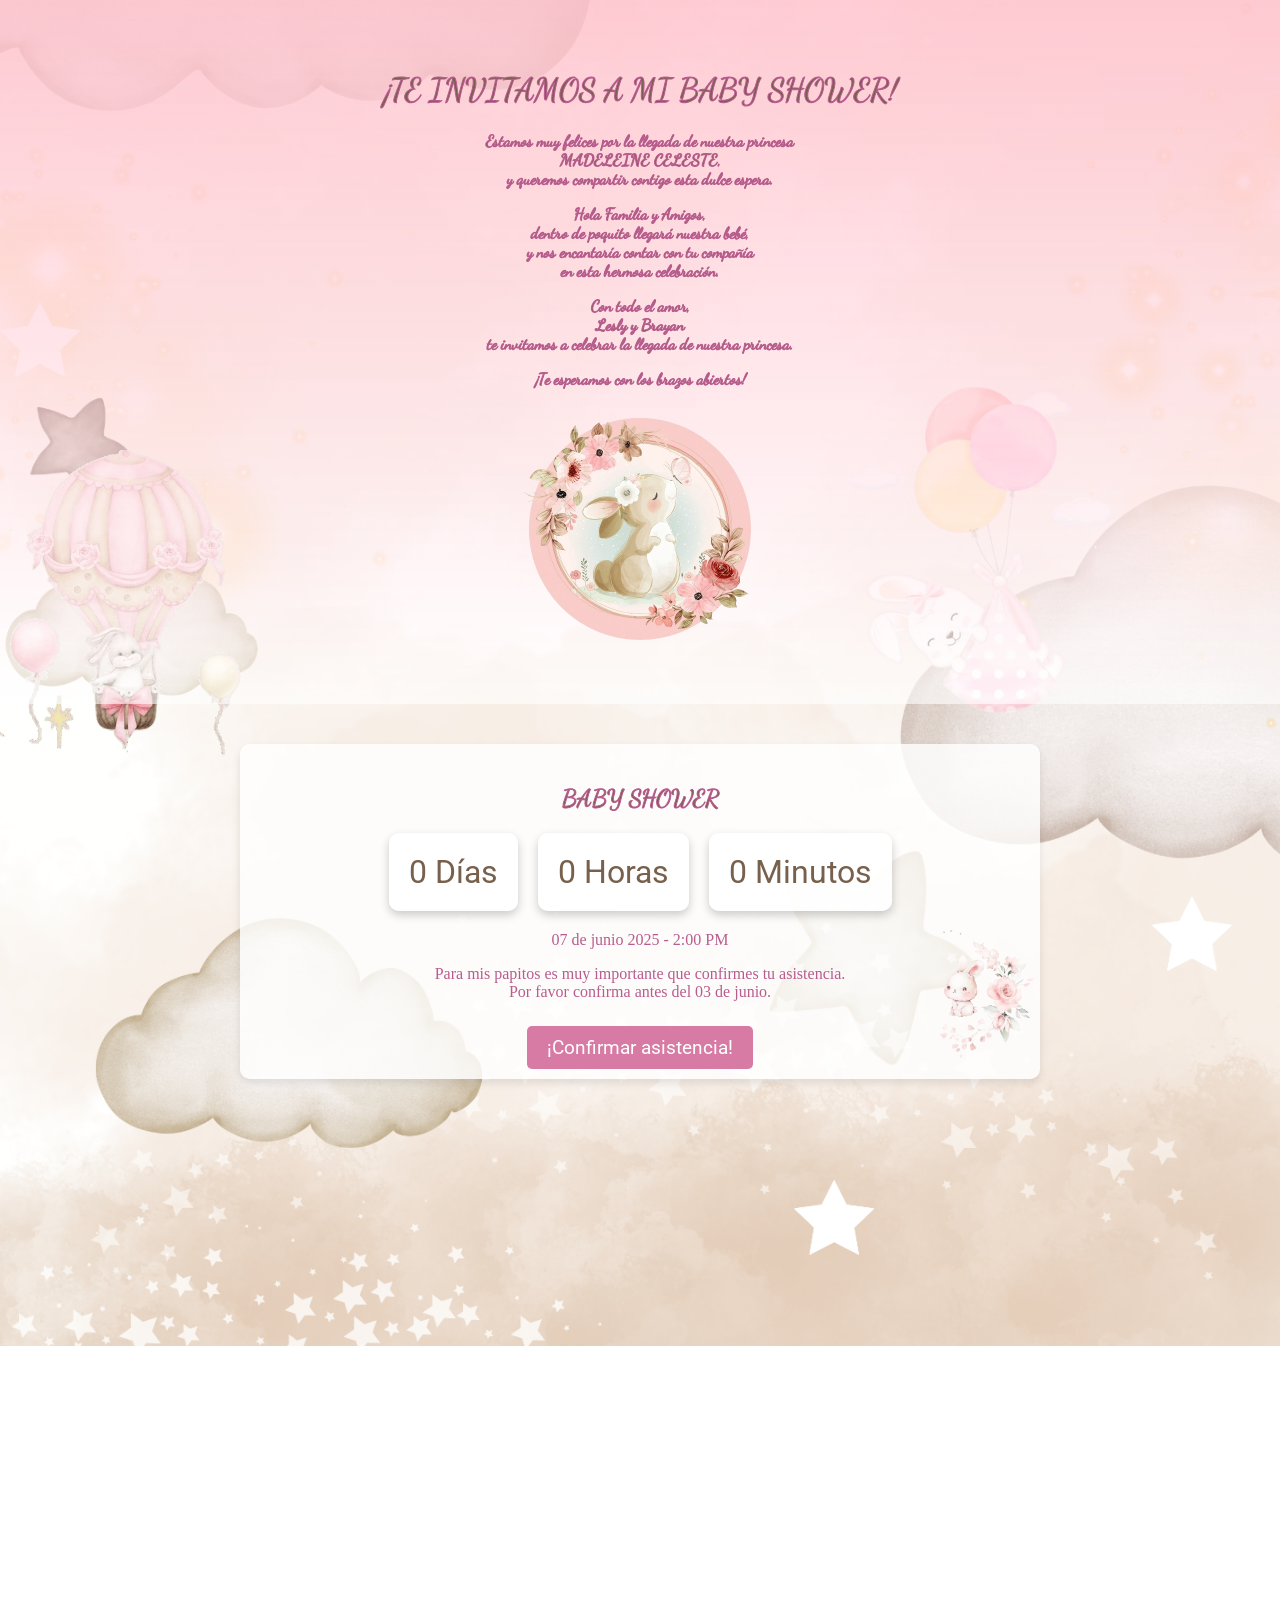
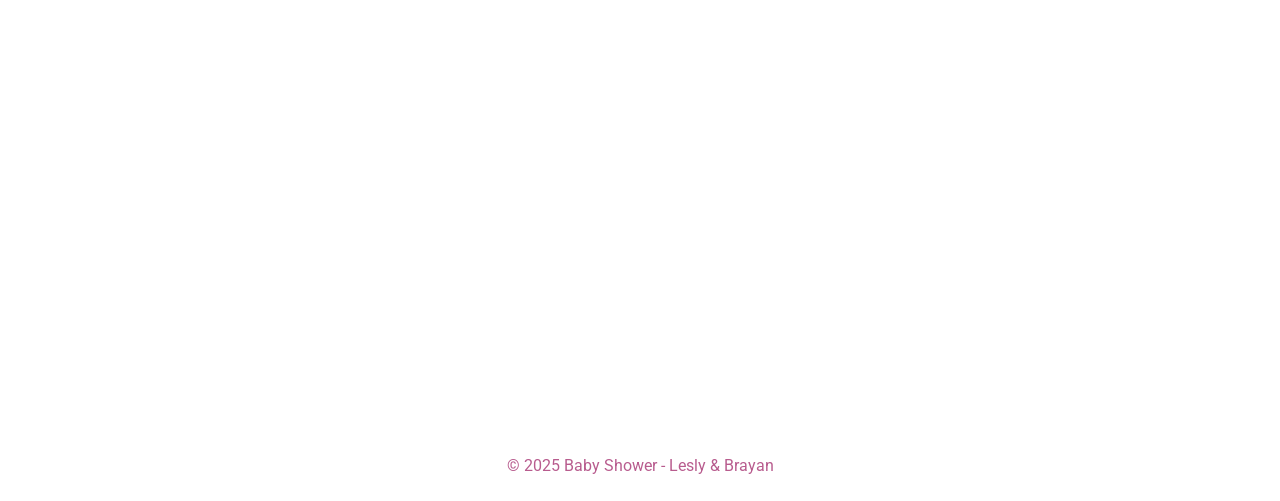
<file: index.html>
<!DOCTYPE html>
<html lang="es">

<head>
  <meta charset="UTF-8">
  <meta name="viewport" content="width=device-width, initial-scale=1.0">
  <title>Invitación Baby Shower - Lesly y Brayan</title>
  <link rel="stylesheet" href="styles.css">
  <link href="https://fonts.googleapis.com/css2?family=Pacifico&family=Roboto:wght@300;400;700&display=swap"
    rel="stylesheet">
  <link href="https://fonts.googleapis.com/css2?family=Dancing+Script&display=swap" rel="stylesheet">
  <link href="https://fonts.googleapis.com/css2?family=Lobster&display=swap" rel="stylesheet">
  <link rel="stylesheet" href="https://unpkg.com/aos@2.3.1/dist/aos.css">
</head>

<body>
  <div class="moving-image">
    <img src="img/globoconejo1.png" alt="Imagen en Movimiento" class="responsive-image" width="250" height="auto">
  </div>

  <header class="hero">
   <h1 data-aos="fade-down" class="dress-code-text">¡TE INVITAMOS A MI BABY SHOWER!</h1>
<div class="dress-code-text">
  <p>Estamos muy felices por la llegada de nuestra princesa<br><strong>MADELEINE CELESTE</strong>,<br>
    y queremos compartir contigo esta dulce espera.</p>

  <p>Hola Familia y Amigos,<br>
    dentro de poquito llegará nuestra bebé,<br>
    y nos encantaría contar con tu compañía<br>
    en esta hermosa celebración.</p>

  <p>Con todo el amor,<br>
    <strong>Lesly y Brayan</strong><br>
    te invitamos a celebrar la llegada de nuestra princesa.</p>

  <p>¡Te esperamos con los brazos abiertos!</p>
</div>
    </div>
    <img src="img/conejo-removebg-preview.png" class="responsive-image" width="250" height="auto">
    </div>
  </header>

  <main>
    <section class="reveal" data-aos="fade-up">
      <h2 class="dress-code-text">BABY SHOWER</h2>

      <div id="countdown" class="countdown">
        <div>
          <span id="days">0</span>
          <label>Días</label>
        </div>
        <div>
          <span id="hours">0</span>
          <label>Horas</label>
        </div>
        <div>
          <span id="minutes">0</span>
          <label>Minutos</label>
        </div>
      </div>

      <p class="text_hora">07 de junio 2025 - 2:00 PM</p>
      <p class="text_letras">
        Para mis papitos es muy importante que confirmes tu asistencia.<br>
        Por favor confirma antes del 03 de junio.
      </p>
      <br>
      <a href="https://docs.google.com/forms/d/e/1FAIpQLScLXfDzW3tYtHhkFfE2MyT9UErob5rltMBdW9c-LT24Si6DFA/viewform?usp=dialog"
        target="_blank" class="btn">¡Confirmar asistencia!</a>

      <img src="img/osodiv.png" class="corner-image right">
    </section>

    <section class="location-section" data-aos="fade-right">
      <img src="img/mapa.png" alt="Ícono de ubicación" style="width: 24px; height: 24px;">
      <h3 class="dress-code-text_ubi">UBICACIÓN</h3>
   <p class="text_hora">Casa de Yeraldine, Tarragona <br> por el CIC de Tarragona</p>
     
      <br>
      <img src="img/conejoizquidodiv.png" class="corner-image left">
    </section>

    <section class="padres" data-aos="fade-left">
      <h3 class="dress-code-text">¡NOS ILUSIONA VERTE ALLÍ!</h3>
      <div class="image-container">
        <img src="img/pareja4.jpg" alt="Ecografía" class="parent-image">
      </div>
    </section>
  </main>

  <div class="floating bear-image">
    <img src="img/conejoflotante.png" alt="Oso Flotante" class="responsive-image" style="width: 400px;">
  </div>

  <script src="https://unpkg.com/aos@2.3.1/dist/aos.js"></script>
  <script>
    window.addEventListener('scroll', function () {
      const movingImage = document.querySelector('.moving-image');
      const scrollPosition = window.scrollY;
      movingImage.style.transform = `translate(${scrollPosition * 0.3}px, -${scrollPosition * 0.3}px)`;
    });

    AOS.init();

    const eventDate = new Date(2025, 5, 7, 14, 0); // 7 de junio (mes 5), 2:00 PM (14:00 en formato 24h)
    function updateCountdown() {
      const now = new Date().getTime();
      const distance = eventDate - now;

      if (distance > 0) {
        document.getElementById('days').textContent = Math.floor(distance / (1000 * 60 * 60 * 24));
        document.getElementById('hours').textContent = Math.floor((distance % (1000 * 60 * 60 * 24)) / (1000 * 60 * 60));
        document.getElementById('minutes').textContent = Math.floor((distance % (1000 * 60 * 60)) / (1000 * 60));
      }
    }

    setInterval(updateCountdown, 1000);
    updateCountdown();
  </script>

  <footer>
    <p>&copy; 2025 Baby Shower - Lesly & Brayan</p>
  </footer>
</body>

</html>
</file>
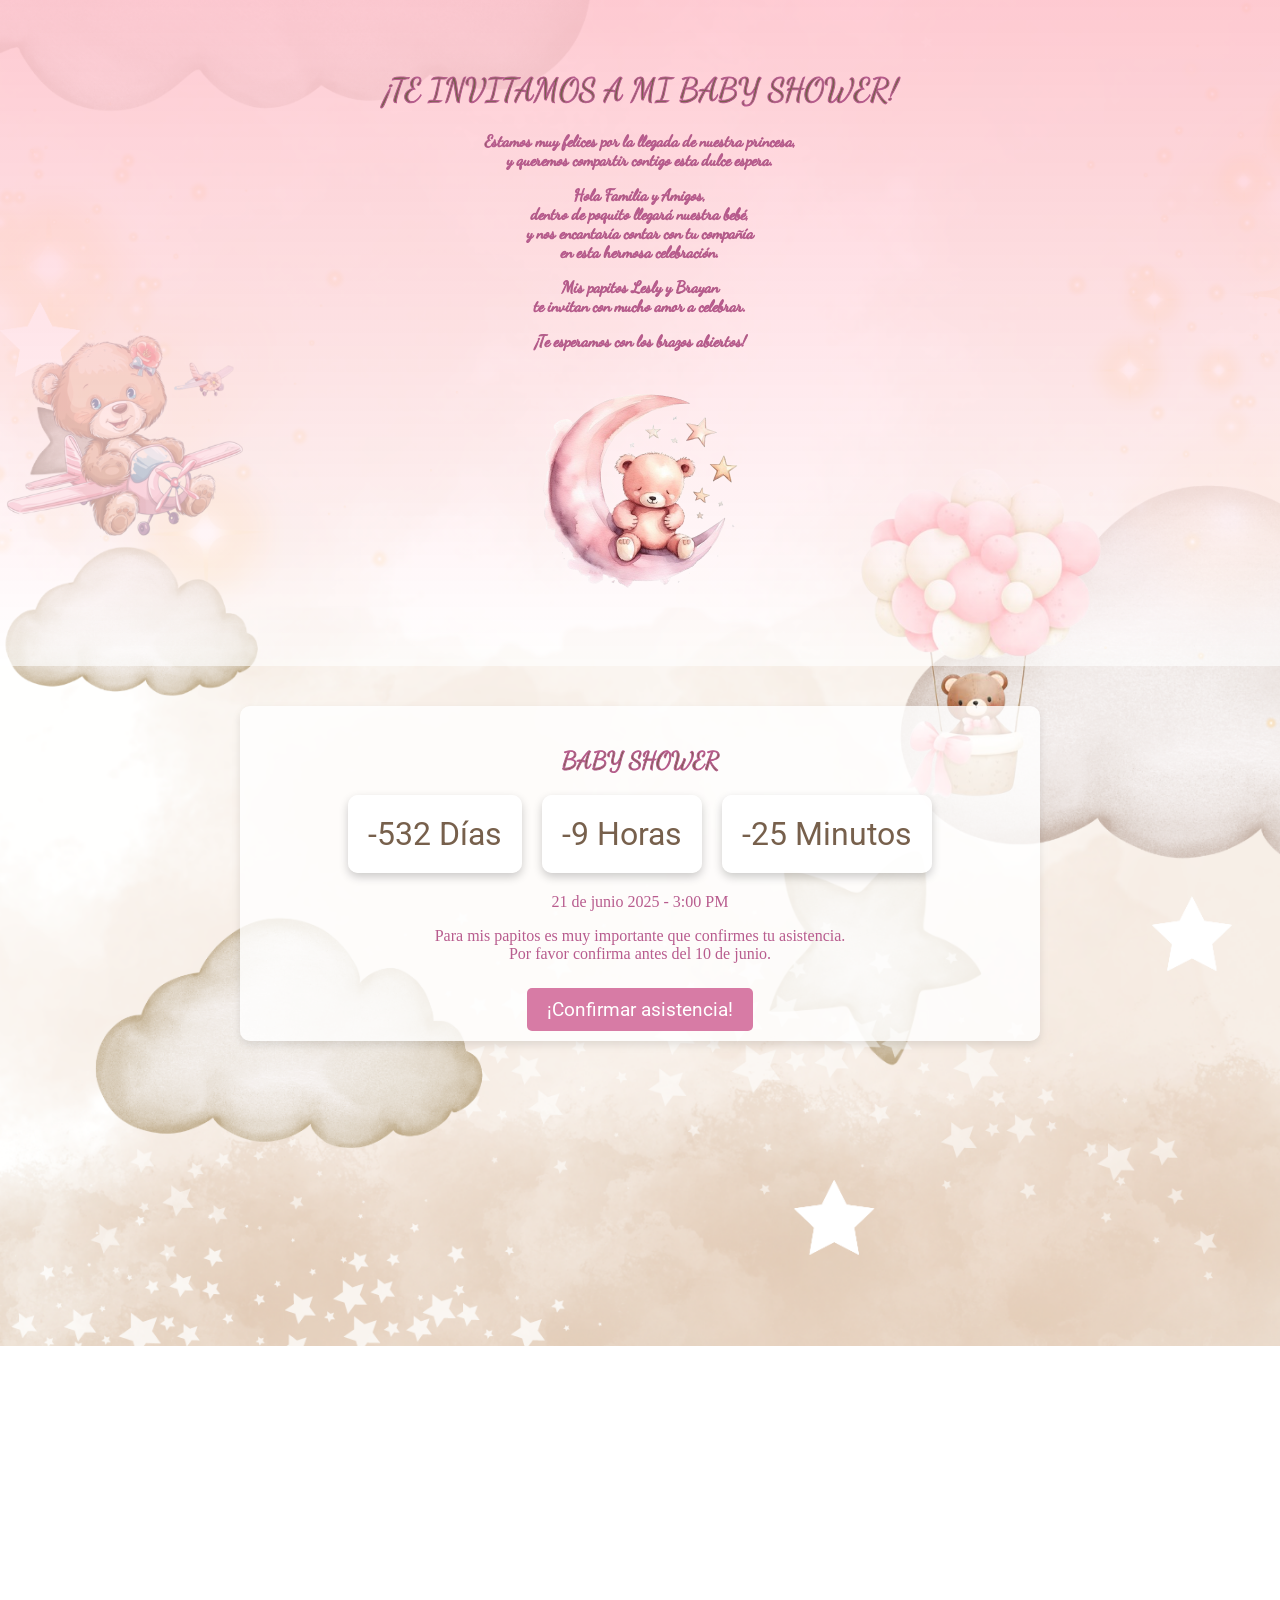
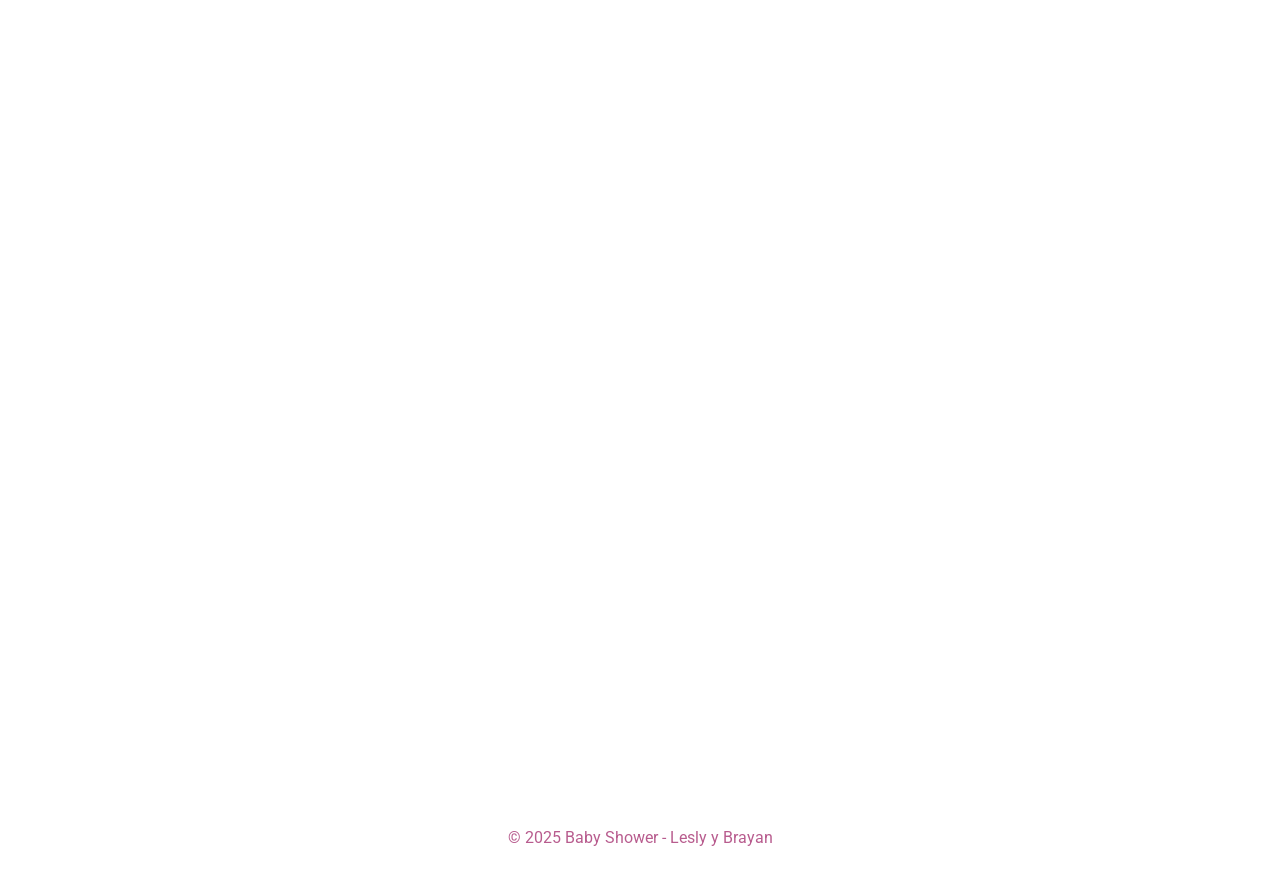
<file: indexBS.html>
<!DOCTYPE html>
<html lang="es">

<head>
    <meta charset="UTF-8">
    <meta name="viewport" content="width=device-width, initial-scale=1.0">
    <title>Invitación Baby Shower - Lesly y Brayan</title>
    <link href="https://fonts.googleapis.com/css2?family=Pacifico&family=Roboto:wght@300;400;700&display=swap"
        rel="stylesheet">
    <link href="https://fonts.googleapis.com/css2?family=Dancing+Script&display=swap" rel="stylesheet">
    <link href="https://fonts.googleapis.com/css2?family=Lobster&display=swap" rel="stylesheet">
    <link rel="stylesheet" href="https://unpkg.com/aos@2.3.1/dist/aos.css">
</head>

<body>
    <div class="moving-image">
        <img src="img/avion.png" alt="Imagen en Movimiento" class="responsive-image" width="250" height="auto">
    </div>

    <header class="hero">
        <h1 data-aos="fade-down" class="dress-code-text">¡TE INVITAMOS A MI BABY SHOWER!</h1>
        <div class="dress-code-text">
            <p>Estamos muy felices por la llegada de nuestra princesa,<br>
                y queremos compartir contigo esta dulce espera.</p>

            <p>Hola Familia y Amigos,<br>
                dentro de poquito llegará nuestra bebé,<br>
                y nos encantaría contar con tu compañía<br>
                en esta hermosa celebración.</p>

            <p>Mis papitos Lesly y Brayan<br>
                te invitan con mucho amor a celebrar.</p>

            <p>¡Te esperamos con los brazos abiertos!</p>
            <img src="img/image-removebg-preview.png" class="responsive-image" width="250" height="auto">
        </div>
    </header>

    <main>
        <section class="reveal" data-aos="fade-up">
            <h2 class="dress-code-text">BABY SHOWER</h2>
            <div id="countdown" class="countdown">
                <div>
                    <span id="days">00</span>
                    <label>Días</label>
                </div>
                <div>
                    <span id="hours">00</span>
                    <label>Horas</label>
                </div>
                <div>
                    <span id="minutes">00</span>
                    <label>Minutos</label>
                </div>
            </div>
            <p class="text_hora">21 de junio 2025 - 3:00 PM</p>
            <p class="text_letras">Para mis papitos es muy importante que confirmes tu asistencia.<br>
                Por favor confirma antes del 10 de junio.</p>
            <br>
            <a href="https://docs.google.com/forms/d/e/1FAIpQLScLXfDzW3tYtHhkFfE2MyT9UErob5rltMBdW9c-LT24Si6DFA/viewform?usp=dialog"
                target="_blank" class="btn">¡Confirmar asistencia!</a>
        </section>

        <section class="location-section" data-aos="fade-right">
            <img src="img/mapa.png" alt="Ícono de ubicación" style="width: 24px; height: 24px;">
            <h3 class="dress-code-text_ubi">UBICACIÓN</h3>
            <p class="text_hora">Tarragona - Finca Don Gaviria</p>
            <br>
            <a href="https://maps.app.goo.gl/RD68CLrM9HJYg8Vx9?g_st=iw" target="_blank" class="btn">¿Cómo llegar?</a>
        </section>

        <section class="padres" data-aos="fade-left">
            <h3 class="dress-code-text">¡NOS ILUSIONA VERTE ALLÍ!</h3>
            <div class="image-container">
                <img src="img/pareja1.png" alt="Ecografía" class="parent-image">
            </div>
        </section>

        <section class="ropa" data-aos="fade-up">
            <h3 class="dress-code-text">Dress Code</h3>
            <img src="img/ropita-bebe-768x499.png" alt="Dress Code" class="responsive-image" width="250" height="auto">
            <p class="dress-code-text">¡Luce una prenda rosada o blanca!</p>
          
        </section>
    </main>

    <div class="floating bear-image">
        
        <img src="img/osoglobo.png" alt="Oso Flotante" class="responsive-image" style="width: 400px;">

    </div>

    <script src="https://unpkg.com/aos@2.3.1/dist/aos.js"></script>
    <script>
        window.addEventListener('scroll', function () {
            const bearImage = document.querySelector('.bear-image');
            const movingImage = document.querySelector('.moving-image');
            const scrollPosition = window.scrollY;

            bearImage.style.transform = `translateY(${scrollPosition * 0.5}px)`;
            movingImage.style.transform = `translateY(-50%) translateX(${scrollPosition * 0.5}px)`;
        });

        AOS.init();

        const eventDate = new Date(2025, 5, 21, 15, 0);
        function updateCountdown() {
            const now = new Date().getTime();
            const distance = eventDate - now;

            document.getElementById('days').textContent = Math.floor(distance / (1000 * 60 * 60 * 24));
            document.getElementById('hours').textContent = Math.floor((distance % (1000 * 60 * 60 * 24)) / (1000 * 60 * 60));
            document.getElementById('minutes').textContent = Math.floor((distance % (1000 * 60 * 60)) / (1000 * 60));
        }

        setInterval(updateCountdown, 1000);
        updateCountdown();
    </script>

    <style>
        * {
            box-sizing: border-box;
        }

        html, body {
            overflow-x: hidden;
            width: 100%;
        }

        body {
            margin: 0;
            font-family: 'Roboto', sans-serif;
            background-image: url('img/fondo.png');
            background-attachment: fixed;
            background-position: center;
            background-repeat: no-repeat;
            background-size: cover;
            min-height: 100vh;
        }

        .hero {
            background: linear-gradient(to bottom, rgba(255, 192, 203, 0.8), rgba(255, 255, 255, 0.6));
            padding: 50px 20px;
            text-align: center;
        }

        .countdown {
            display: flex;
            justify-content: center;
            gap: 20px;
            font-size: 2em;
            margin: 20px 0;
        }

        .countdown div {
            background-color: rgba(255, 255, 255, 0.9);
            border-radius: 10px;
            padding: 20px;
            box-shadow: 0 4px 10px rgba(0, 0, 0, 0.2);
            text-align: center;
        }

        .countdown span, .countdown label {
            color: #77604C;
        }

        main {
            display: flex;
            flex-direction: column;
            align-items: center;
            padding: 20px;
        }

        .reveal,
        .location-section,
        .padres,
        .ropa {
            text-align: center;
            margin: 20px 0;
            max-width: 800px;
            width: 90%;
            background-color: rgba(255, 255, 255, 0.8);
            padding: 20px;
            border-radius: 10px;
            box-shadow: 0 4px 8px rgba(0, 0, 0, 0.1);
        }

        .parent-image {
            width: 100%;
            height: auto;
            max-width: 500px;
            border-radius: 10px;
            box-shadow: 0 2px 5px rgba(0, 0, 0, 0.2);
        }

        .btn {
            background-color: #D77BA5;
            color: white;
            border: none;
            padding: 10px 20px;
            border-radius: 5px;
            cursor: pointer;
            font-size: 1.2em;
            transition: background-color 0.3s;
            text-decoration: none;
        }

        .btn:hover {
            background-color: #B85C8E;
        }

        .floating.bear-image {
            position: fixed;
            bottom: 50px;
            right: 100px;
            z-index: -1;
        }

        .floating img {
            width: 250px;
        }

        .moving-image {
            position: fixed;
            top: 50%;
            transform: translateY(-50%);
            left: 0;
            z-index: -1;
        }

        .dress-code-text, .dress-code-text_ubi {
            color: #77604C;
            font-family: "Dancing Script", cursive;
            font-weight: 500;
            -webkit-text-stroke: 1px #B85C8E;
        }

        .text, .text_hora, .text_letras {
            color: #B85C8E;
            font-family: "Life Savers", cursive;
            font-size: 16px;
        }

        .responsive-image {
            max-width: 100%;
            height: auto;
            display: block;
            margin: 0 auto;
        }

        @media (max-width: 768px) {
            .floating.bear-image {
                right: 20px;
                bottom: 20px;
            }

            .floating img {
                width: 120px;
            }

            .moving-image {
                left: -30px;
            }

            .moving-image img {
                width: 100px;
            }

            .countdown {
                font-size: 1.5em;
            }

            .text {
                font-size: 1.6rem;
            }

            .dress-code-text {
                font-size: 2rem;
            }
        }

        @media (max-width: 480px) {
            .countdown {
                font-size: 1.2em;
            }

            .countdown div {
                min-width: 60px;
                padding: 10px;
            }

            .text {
                font-size: 1.4rem;
                padding: 0 10px;
            }

            .dress-code-text {
                font-size: 1.6rem;
                -webkit-text-stroke-width: 0.5px;
            }

            .btn {
                font-size: 1em;
                padding: 8px 15px;
            }
        }

        footer {
            color: #B85C8E;
            text-align: center;
            padding: 10px 0;
        }
    </style>

    <footer>
        <p>&copy; 2025 Baby Shower - Lesly y Brayan</p>
    </footer>
</body>

</html>
</file>
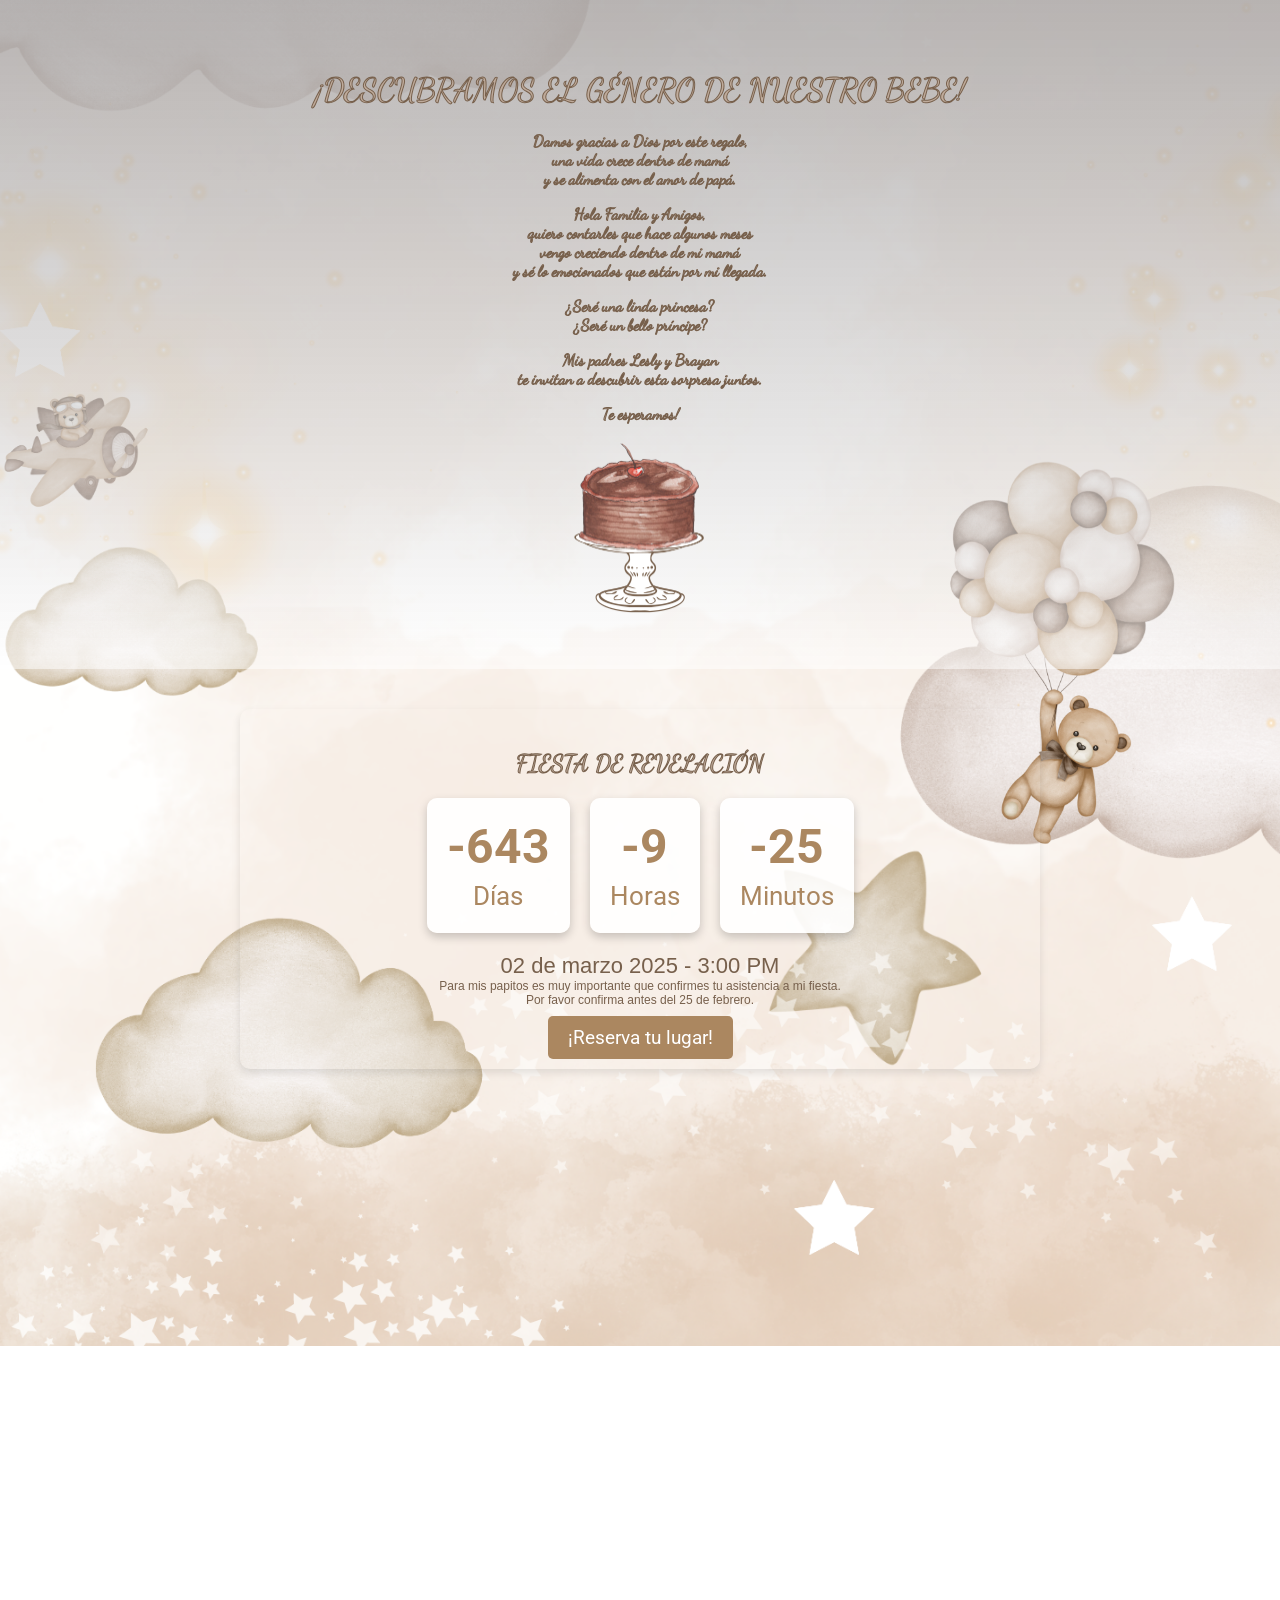
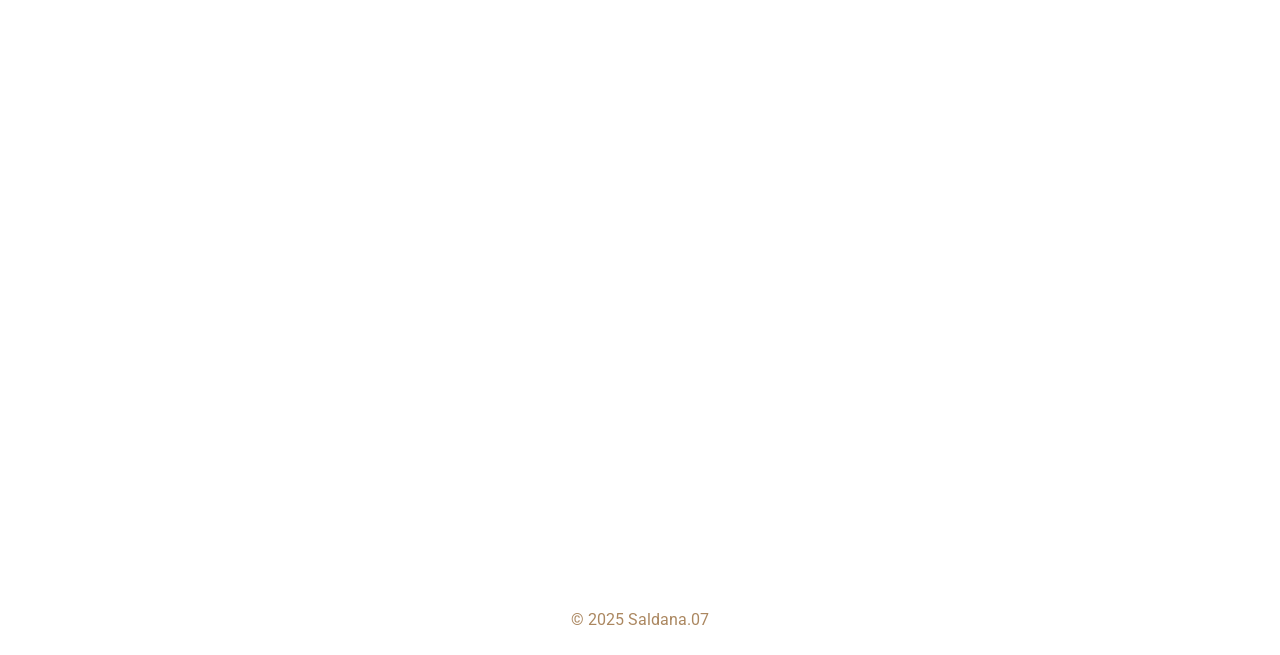
<file: indexrevelacion.html>
<!DOCTYPE html>
<html lang="es">

<head>
    <meta charset="UTF-8">
    <meta name="viewport" content="width=device-width, initial-scale=1.0">
    <title>Revelación de Género - LESLY & BRAYAN</title>
    <link href="https://fonts.googleapis.com/css2?family=Pacifico&family=Roboto:wght@300;400;700&display=swap"
        rel="stylesheet">
    <link href="https://fonts.googleapis.com/css2?family=Dancing+Script&display=swap" rel="stylesheet">
    <link href="https://fonts.googleapis.com/css2?family=Lobster&display=swap" rel="stylesheet">
    <link rel="stylesheet" href="https://unpkg.com/aos@2.3.1/dist/aos.css">
</head>

<body>
    <div class="moving-image">
        <img src="img/avioneta.png" alt="Imagen en Movimiento" class="responsive-image" width="150" height="auto">
    </div>
    <header class="hero">
        <h1 data-aos="fade-down" class="dress-code-text">¡DESCUBRAMOS EL GÉNERO DE NUESTRO BEBE! </h1>
        <div class="dress-code-text">
            <p>Damos gracias a Dios por este regalo,<br>
                una vida crece dentro de mamá<br>
                y se alimenta con el amor de papá.</p>

            <p>Hola Familia y Amigos,<br>
                quiero contarles que hace algunos meses<br>
                vengo creciendo dentro de mi mamá<br>
                y sé lo emocionados que están por mi llegada.</p>

            <p>¿Seré una linda princesa?<br>
                ¿Seré un bello príncipe?</p>

            <p>Mis padres Lesly y Brayan<br>
                te invitan a descubrir esta sorpresa juntos.</p>

            <p>Te esperamos!</p>
            <img src="img/torta-chocolate-600x722.png" class="responsive-image" width="150" height="auto">
        </div>
    </header>

    <main>
        <section class="reveal" data-aos="fade-up">
            <h2 class="dress-code-text">FIESTA DE REVELACIÓN</h2>
            <div id="countdown" class="countdown">
                <div>
                    <span id="days">00</span>
                    <label>Días</label>
                </div>
                <div>
                    <span id="hours">00</span>
                    <label>Horas</label>
                </div>
                <div>
                    <span id="minutes">00</span>
                    <label>Minutos</label>
                </div>
            </div>
            <p class="text_hora">02 de marzo 2025 - 3:00 PM</p>
            <p class="text_letras"> Para mis papitos es muy importante que confirmes tu asistencia a mi fiesta. <br>
                Por favor confirma antes del 25 de febrero.</p>
            <br>
            <a href="https://docs.google.com/forms/d/e/1FAIpQLScLXfDzW3tYtHhkFfE2MyT9UErob5rltMBdW9c-LT24Si6DFA/viewform?usp=dialog"
                target="_blank" class="btn">¡Reserva tu lugar!</a>
        </section>

        <section class="location-section" data-aos="fade-right">
            <img src="img/mapa.png" alt="Ícono de ubicación" style="width: 24px; height: 24px;">
            <h3 class="dress-code-text_ubi">UBICACIÓN</h3>
            <p class="text_hora"> Tarragona - Finca Don Gaviria</p>
            <br>
            <a href="https://maps.app.goo.gl/RD68CLrM9HJYg8Vx9?g_st=iw" target="_blank" class="btn">¿Cómo llegar?</a>
        </section>

        <section class="padres" data-aos="fade-left">
            <h3 class="dress-code-text">TE ESPERAMOS</h3>
            <div class="image-container">
                <div class="image-container">
                    <img src="img/ECO.jpeg" alt="Primera Imagen" class="parent-image">

                </div>
            </div>
        </section>

        <section class="ropa" data-aos="fade-up">
            <h3 class="dress-code-text">Dress Code</h3>
            <img src="img/ropita-bebe-768x499.png" alt="Dress Code" class="responsive-image" width="150" height="auto">
            <p class="dress-code-text">Se solicita cordialmente vestir una prenda blanca para la ocasión.</p>
            <p class="dress-code-text">Si eres team niña, traer pañales.</p>
            <p class="dress-code-text">Si eres team niño, traer pañitos húmedos.</p>

        </section>
    </main>

    <div class="floating bear-image">
        <img src="img/oso-pequeno-2-768x1223.png" alt="Oso Flotante" class="responsive-image">
    </div>

    <script src="https://unpkg.com/aos@2.3.1/dist/aos.js"></script>
    <script>
        window.addEventListener('scroll', function () {
            const bearImage = document.querySelector('.bear-image');
            const movingImage = document.querySelector('.moving-image');
            const scrollPosition = window.scrollY;

            bearImage.style.transform = `translateY(${scrollPosition * 0.5}px)`;
            movingImage.style.transform = `translateY(-50%) translateX(${scrollPosition * 0.5}px)`;
        });

        AOS.init();


        const eventDate = new Date(2025, 2, 2, 15, 0);
        function updateCountdown() {
            const now = new Date().getTime();
            const distance = eventDate - now;

            document.getElementById('days').textContent = Math.floor(distance / (1000 * 60 * 60 * 24));
            document.getElementById('hours').textContent = Math.floor((distance % (1000 * 60 * 60 * 24)) / (1000 * 60 * 60));
            document.getElementById('minutes').textContent = Math.floor((distance % (1000 * 60 * 60)) / (1000 * 60));
        }

        setInterval(updateCountdown, 1000);
        updateCountdown();
    </script>

    <style>
        * {
            box-sizing: border-box;
        }

        html,
        body {
            overflow-x: hidden;
            width: 100%;
        }

        body {
            margin: 0;
            font-family: 'Roboto', sans-serif;
            background-image: url('img/fondo.png');
            background-attachment: fixed;
            background-position: center;
            background-repeat: no-repeat;
            background-size: cover;
            min-height: 100vh;
        }

        .hero {
            background: linear-gradient(to bottom, rgba(167, 164, 164, 0.8), rgba(255, 255, 255, 0.5));
            padding: 50px 20px;
            text-align: center;
        }

        .countdown {
            display: flex;
            justify-content: center;
            gap: 20px;
            font-size: 2em;
            margin: 20px 0;
        }

        .countdown div {
            background-color: rgba(255, 255, 255, 0.9);
            border-radius: 10px;
            padding: 20px;
            box-shadow: 0 4px 10px rgba(0, 0, 0, 0.2);
            text-align: center;
        }

        .countdown span {
            display: block;
            font-size: 1.5em;
            font-weight: bold;
            color: #AB8760;
        }

        .countdown label {
            font-size: 0.8em;
            color: #AB8760;
        }

        main {
            display: flex;
            flex-direction: column;
            align-items: center;
            padding: 20px;
        }

        .reveal,
        .location-section,
        .padres,
        .ropa {
            text-align: center;
            margin: 20px 0;
            max-width: 800px;
            width: 90%;
            background-color: ropa(255, 255, 255, 0.8);
            padding: 20px;
            border-radius: 10px;
            box-shadow: 0 4px 8px rgba(0, 0, 0, 0.1);
            opacity: 0.5;
        }

        .parent-image {
            width: 100%;
            height: auto;
            max-width: 500px;
            object-fit: cover;
            border-radius: 10px;
            box-shadow: 0 2px 5px rgba(0, 0, 0, 0.2);
        }

        .btn {
            background-color: #AB8760;
            color: white;
            border: none;
            padding: 10px 20px;
            border-radius: 5px;
            cursor: pointer;
            font-size: 1.2em;
            transition: background-color 0.3s;
            text-decoration: none;
        }

        .btn:hover {
            background-color: #77604C;
        }

        .floating.bear-image {
            position: fixed;
            bottom: 50px;
            right: 100px;
            z-index: -1;
        }

        .floating img {
            width: 250px;
        }

        .moving-image {
            position: fixed;
            top: 50%;
            transform: translateY(-50%);
            left: 0;
            z-index: -1;
        }

        .dress-code-text {
            color: #BFAB9B;
            font-family: "Dancing Script", Sans-serif;
            font-weight: 500;
            -webkit-text-stroke-width: 1px;
            stroke-width: 1px;
            -webkit-text-stroke-color: #77604C;
            stroke: #77604C;
        }
        .dress-code-text_ubi {
            color: #BFAB9B;
            font-family: "Dancing Script", Sans-serif;
            font-weight: 500;
            -webkit-text-stroke-width: 1px;
            stroke-width: 1px;
            -webkit-text-stroke-color: #77604C;
            stroke: #77604C;
        }

        .text {
            color: #77604C;
            font-family: "Life Savers", Sans-serif;
            font-size: 15px;
            font-weight: 400;
            -webkit-text-stroke-color: #AB8760;
            stroke: #AB8760;
            
        }

        .text_hora {
            color: #77604C;
            font-family: "Life Savers", Sans-serif;
            font-size: 22px;
            font-weight: 400;
            -webkit-text-stroke-color: #AB8760;
            stroke: #AB8760;
        }

        .text_letras {
            color: #77604C;
            font-family: "Life Savers", Sans-serif;
            font-size: 12px;
            font-weight: 400;
            -webkit-text-stroke-color: #AB8760;
            stroke: #AB8760;
        }
        .text_hora, .text_letras,.dress-code-text_ubi {
    margin: 0; /* Elimina márgenes */
    padding: 0; /* Elimina padding si es necesario */
  }
        .responsive-image {
            max-width: 100%;
            height: auto;
            display: block;
            margin: 0 auto;
        }

        @media (max-width: 768px) {
    .floating.bear-image {
        right: 20px;
        bottom: 20px;
    }

    .floating img {
        width: 120px;
    }

    .moving-image {
        left: -30px;
    }

    .moving-image img {
        width: 100px;
    }

    .countdown {
        display: flex; /* Asegúrate de que sea un contenedor flex */
        flex-direction: row; /* Alinea los elementos en fila */
        gap: 10px; /* Espacio entre los elementos */
        font-size: 1.5em; /* Tamaño de fuente */
    }

    .countdown div {
        flex: 1; /* Hace que todos los divs ocupen el mismo espacio */
        padding: 15px;
        text-align: center; /* Centra el contenido dentro de los divs */
        min-width: 80px; /* Establece un ancho mínimo si es necesario */
    }

    .text {
        font-size: 1.8rem;
    }

    .dress-code-text {
        font-size: 2.2rem;
    }
}

@media (max-width: 480px) {
    .countdown {
        display: flex; /* Asegúrate de que sea un contenedor flex */
        flex-direction: row; /* Alinea los elementos en fila */
        gap: 8px; /* Espacio entre los elementos */
        font-size: 1.2em; /* Tamaño de fuente */
    }

    .countdown div {
        flex: 1; /* Hace que todos los divs ocupen el mismo espacio */
        margin: 5px;
        padding: 10px;
        text-align: center; /* Centra el contenido dentro de los divs */
        min-width: 60px; /* Establece un ancho mínimo si es necesario */
    }

    .text {
        font-size: 1.6rem;
        padding: 0 10px;
    }

    .dress-code-text {
        font-size: 1.8rem;
        -webkit-text-stroke-width: 0.5px;
    }

    .btn {
        font-size: 1em;
        padding: 8px 15px;
    }
}
        footer {
            color: #AB8760;
            text-align: center;
            padding: 10px 0;
            position: relative;
            width: 100%;
        }
    </style>
    <footer>
        <p>&copy; 2025 Saldana.07</p>
    </footer>
</body>

</html>
</file>
<file: styles.css>
* {
    box-sizing: border-box;
}

html,
body {
    overflow-x: hidden;
    width: 100%;
}

body {
    margin: 0;
    font-family: 'Roboto', sans-serif;
    background-image: url('img/fondo.png');
    background-attachment: fixed;
    background-position: center;
    background-repeat: no-repeat;
    background-size: cover;
    min-height: 100vh;
}

.hero {
    background: linear-gradient(to bottom, rgba(255, 192, 203, 0.8), rgba(255, 255, 255, 0.6));
    padding: 50px 20px;
    text-align: center;
}

.corner-image {
    position: absolute;
    bottom: 0;
    width: 15vw;
    max-width: 120px;
    height: auto;
    z-index: 1;
}

.corner-image.left {
    left: 0;
}

.corner-image.right {
    right: 0;
}

/* El section debe tener posición relativa */
section.reveal {
    position: relative;
}

.countdown {
    display: flex;
    justify-content: center;
    gap: 20px;
    font-size: 2em;
    margin: 20px 0;
}

.countdown div {
    background-color: rgba(255, 255, 255, 0.9);
    border-radius: 10px;
    padding: 20px;
    box-shadow: 0 4px 10px rgba(0, 0, 0, 0.2);
    text-align: center;
}

.countdown span,
.countdown label {
    color: #77604C;
}

main {
    display: flex;
    flex-direction: column;
    align-items: center;
    padding: 20px;
}

.reveal,
.location-section,
.padres,
.ropa {
    text-align: center;
    margin: 20px 0;
    max-width: 800px;
    width: 90%;
    background-color: rgba(255, 255, 255, 0.8);
    padding: 20px;
    border-radius: 10px;
    box-shadow: 0 4px 8px rgba(0, 0, 0, 0.1);
}

.parent-image {
    width: 100%;
    height: auto;
    max-width: 500px;
    border-radius: 10px;
    box-shadow: 0 2px 5px rgba(0, 0, 0, 0.2);
}

.btn {
    background-color: #D77BA5;
    color: white;
    border: none;
    padding: 10px 20px;
    border-radius: 5px;
    cursor: pointer;
    font-size: 1.2em;
    transition: background-color 0.3s;
    text-decoration: none;
}

.btn:hover {
    background-color: #B85C8E;
}

.floating.bear-image {
    position: fixed;
    bottom: 150px;
    right: 100px;
    z-index: -1;
    animation: floatBear 6s ease-in-out infinite;
}

@keyframes floatBear {
    0% {
        transform: translateY(0px);
    }
    50% {
        transform: translateY(-20px);
    }
    100% {
        transform: translateY(0px);
    }
}

.floating img {
    width: 250px;
}

.moving-image {
    position: fixed;
    top: 50%;
    transform: translateY(-50%);
    left: 0;
    z-index: -1;
}

.dress-code-text,
.dress-code-text_ubi {
    color: #77604C;
    font-family: "Dancing Script", cursive;
    font-weight: 500;
    -webkit-text-stroke: 1px #B85C8E;
}

.text,
.text_hora,
.text_letras {
    color: #B85C8E;
    font-family: "Life Savers", cursive;
    font-size: 16px;
}

.responsive-image {
    max-width: 100%;
    height: auto;
    display: block;
    margin: 0 auto;
}

@media (max-width: 768px) {
    .corner-image {
        width: 20vw;
        max-width: 90px;
    }

    .floating.bear-image {
        right: 20px;
        bottom: 20px;
    }

    .floating img {
        width: 120px;
    }

    .moving-image {
        left: -30px;
    }

    .moving-image img {
        width: 100px;
    }

    .countdown {
        font-size: 1.5em;
    }

    .text {
        font-size: 1.6rem;
    }

    .dress-code-text {
        font-size: 2rem;
    }
}

@media (max-width: 480px) {
    .corner-image {
        width: 25vw;
        max-width: 70px;
    }

    .countdown {
        font-size: 1.2em;
    }

    .countdown div {
        min-width: 60px;
        padding: 10px;
    }

    .text {
        font-size: 1.4rem;
        padding: 0 10px;
    }

    .dress-code-text {
        font-size: 1.6rem;
        -webkit-text-stroke-width: 0.5px;
    }

    .btn {
        font-size: 1em;
        padding: 8px 15px;
    }
}

footer {
    color: #B85C8E;
    text-align: center;
    padding: 10px 0;
}
</file>
